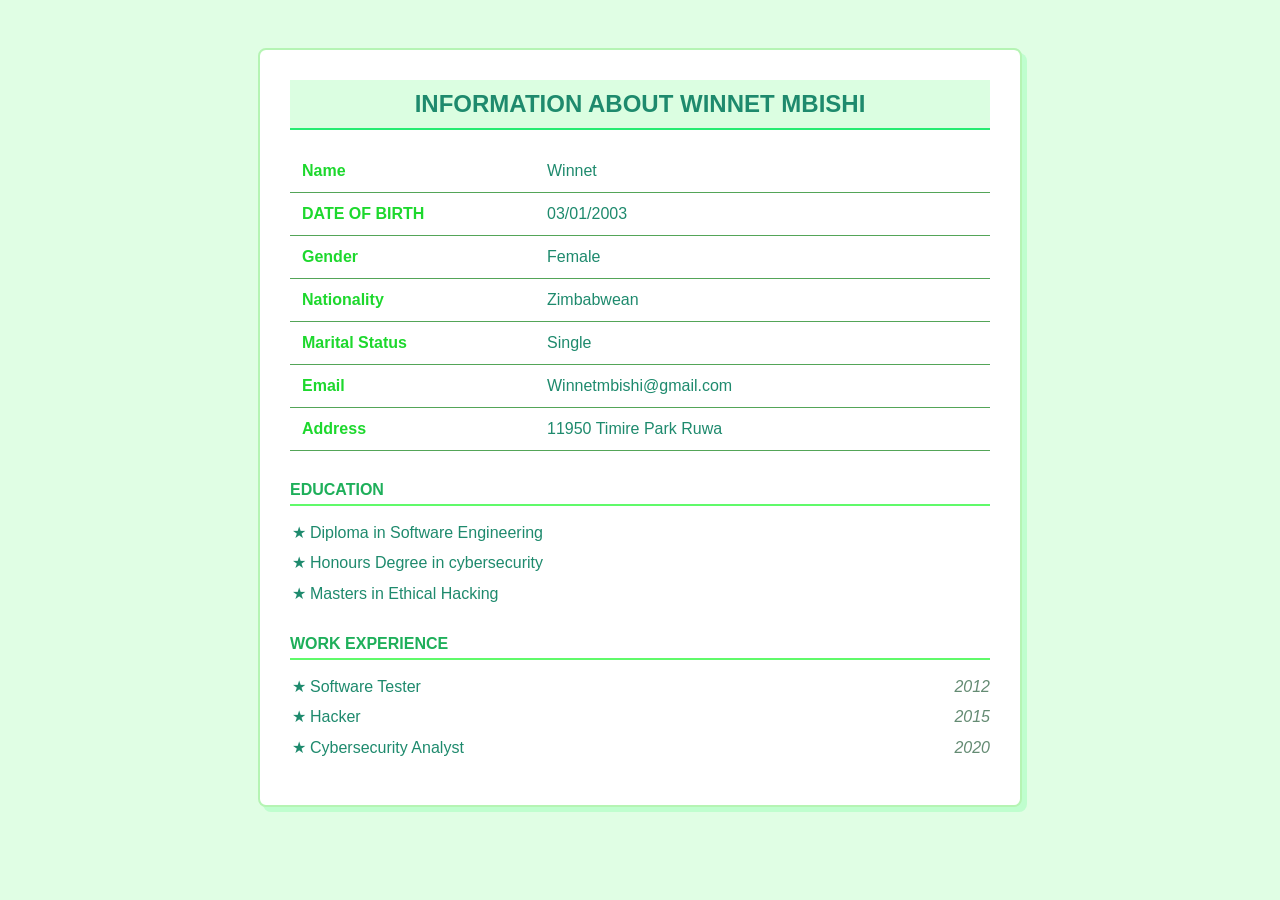
<file: Winnet's Portifolio/About.html>
<!DOCTYPE html>
<html>
<head>
    
    <title>About ME</title>
    <style>
        body {
            font-family: 'Segoe UI', Tahoma, Geneva, Verdana, sans-serif;
            background-color: #e0fee4; /* Very light sky blue */
            color: #1e8a6d;
            padding: 40px 20px;
            display: flex;
            justify-content: center;
        }

        .about-card {
            background-color: white;
            width: 100%;
            max-width: 700px;
            padding: 30px;
            border: 2px solid #b5f4b3; /* Strong blue border */
            border-radius: 8px;
            box-shadow: 5px 5px 0px #bffece; /* Decorative blue shadow */
        }

        h2 {
            text-align: center;
            text-transform: uppercase;
            background-color: #dbfee1; /* Light blue header bar */
            padding: 10px;
            margin-top: 0;
            border-bottom: 2px solid #25eb71;
        }

        /* Bio Data Table Styling */
        .bio-table {
            width: 100%;
            border-collapse: collapse;
            margin-bottom: 25px;
        }

        .bio-table td {
            padding: 12px;
            border-bottom: 1px solid #53a558;
        }

        .label {
            font-weight: bold;
            color: #1dd82d;
            width: 35%;
        }

        /* Experiences Sections */
        .section-title {
            font-weight: bold;
            text-transform: uppercase;
            border-bottom: 2px solid #60fa6a;
            padding-bottom: 5px;
            margin-top: 30px;
            color: #1eaf5a;
        }

        ul {
            list-style-type: "★ "; /* Custom star bullet like your sketch */
            padding-left: 20px;
        }

        li {
            margin-bottom: 8px;
            line-height: 1.4;
        }

        .date {
            float: right;
            color: #648b73;
            font-style: italic;
        }
    </style>
</head>
<body>

    <div class="about-card">
        <h2>Information about Winnet Mbishi</h2>

        <table class="bio-table">
            <tr>
                <td class="label">Name</td>
                <td>Winnet</td>
            </tr>
            <tr>
                <td class="label">DATE OF BIRTH</td>
                <td>03/01/2003</td>
            </tr>
            <tr>
                <td class="label">Gender</td>
                <td>Female</td>
            </tr>
            <tr>
                <td class="label">Nationality</td>
                <td>Zimbabwean</td>
            </tr>
            <tr>
                <td class="label">Marital Status</td>
                <td>Single</td>
            </tr>
            <tr>
                <td class="label">Email</td>
                <td>Winnetmbishi@gmail.com</td>
            </tr>
            <tr>
                <td class="label">Address</td>
                <td>11950 Timire Park Ruwa</td>
            </tr>
        </table>

        <div class="section-title">Education</div>
        <ul>
            <li>Diploma in Software Engineering</li>
            <li>Honours Degree in cybersecurity</li>
            <li>Masters in Ethical Hacking</li>
        </ul>

        <div class="section-title">Work Experience</div>
        <ul>
            <li>Software Tester <span class="date">2012</span></li>
            <li>Hacker <span class="date">2015</span></li>
            <li>Cybersecurity Analyst<span class="date">2020</li>
        </ul>
    </div>
    <a href="Project.html" class="btn"></a>

</body>
</html>
</file>
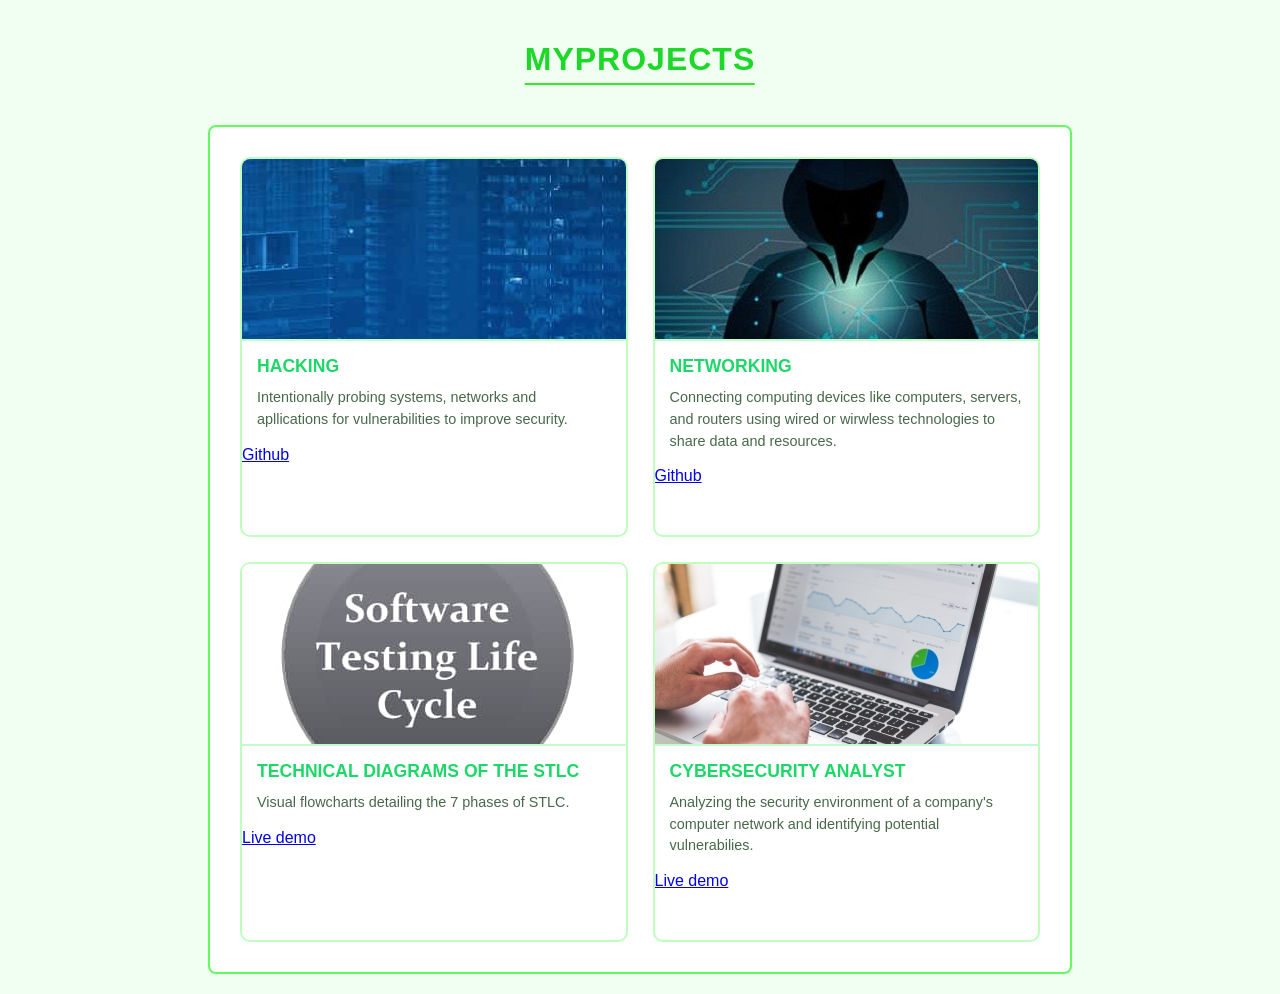
<file: Winnet's Portifolio/Project.html>
<!DOCTYPE html>
<html >
<head>
    
    <title>My Projects</title>
    <style>
        body {
            font-family: 'Segoe UI', Tahoma, Geneva, Verdana, sans-serif;
            margin: 0;
            padding: 20px;
            background-color: #f0fff1; /* Very light sky blue */
            color: #1e8a3e; /* Deep blue text */
        }

        h1.page-title {
            text-align: center;
            font-size: 2rem;
            text-transform: uppercase;
            letter-spacing: 1px;
            color: #1dd829;
            border-bottom: 2px solid #32eb25;
            display: inline-block;
            padding-bottom: 5px;
            margin-bottom: 40px;
            left: 50%; /* Center the centered h1 */
            transform: translateX(-50%); /* Center the centered h1 */
            position: relative;
        }

        /* Container that mimics your notebook sketch */
        .projects-grid {
            display: grid;
            /* Creates a 2x2 grid */
            grid-template-columns: repeat(2, 1fr); 
            gap: 25px; /* Space between cards */
            max-width: 800px;
            margin: 0 auto;
            border: 2px solid #63fa60; /* Blue border like your pen drawing */
            padding: 30px;
            border-radius: 8px;
            background-color: white;
            position: relative; /* For absolutely positioned button text */
        }

        /* Project Card Styling */
        .project-card {
            border: 2px solid #c0febf;
            border-radius: 10px;
            overflow: hidden; /* Clips image to card corners */
            background: white;
            transition: border-color 0.2s;
            display: flex;
            flex-direction: column; /* Stack image, text, and button vertically */
            position: relative;
            padding-bottom: 50px; /* Space for the bottom link */
        }

        .project-card:hover {
            border-color: #25eb32; /* Darker blue border on hover */
        }

        /* 1. Image Container (The 'Picture' box in your sketch) */
        .project-image-wrapper {
            width: 100%;
            height: 180px; /* Fixed height for consistent cards */
            background-color: #dbfeeb; /* Blue placeholder color */
            overflow: hidden;
            display: flex;
            justify-content: center;
            align-items: center;
            border-bottom: 2px solid #bffecc;
        }

        /* The actual image tag styling */
        .project-img {
            width: 100%;
            height: 100%;
            object-fit: cover; /* Ensures image covers area without stretching */
        }

        /* Placeholder text if image doesn't load */
        .project-image-wrapper:empty::before {
            content: 'Picture Placeholder';
            color: #60fa60;
            font-size: 0.9rem;
        }

        .project-details {
            padding: 15px;
        }

        .project-title {
            font-size: 1.1rem;
            font-weight: bold;
            color: #1dd868;
            margin: 0 0 10px 0;
            text-transform: uppercase;
        }

        .project-description {
            font-size: 0.9rem;
            color: #47694a;
            line-height: 1.5;
            margin: 0;
        }

        /* Button style for GitHub/Live Demo */
        .project-link {
            position: absolute;
            bottom: 15px;
            left: 15px;
            right: 15px;
            text-align: center;
            text-decoration: none;
            color: #2eb843;
            font-size: 0.9rem;
            border-top: 1px solid #bffed6;
            padding-top: 5px;
            font-weight: bold;
        }

        .project-link:hover {
            color: #25eb60;
        }

    </style>
</head>
<body>

    <h1 class="page-title">MyProjects</h1>

    <div class="projects-grid">
        
        <div class="project-card">
            <div class="project-image-wrapper">
                <img src="pic1.jpeg" alt="screenshot for network tool"
                class="project-image">
                </div>
            <div class="project-details">
                <h3 class="project-title">Hacking</h3>
                <p class="project-description">Intentionally probing systems, networks and apllications for vulnerabilities to improve security.</p>
            </div>
            <a href="https://github.com/winnetmbishi-cmd/lab-prac1-MBISHI.git">Github</a>
        </div>

        <div class="project-card">
            <div class="project-image-wrapper">
                <img src="pic2.jpeg" alt="screenshot for customers Premises Equipment"
                class="project-image" >
                </div>
            <div class="project-details">
                <h3 class="project-title">Networking</h3>
                <p class="project-description">Connecting computing devices like computers, servers, and routers using wired or wirwless technologies to share data and resources.</p>
            </div>
            <a href="https://github.com/winnetmbishi-cmd/lab-prac1-MBISHI.git">Github</a>
        </div>

        <div class="project-card">
            <div class="project-image-wrapper">
                <img src="pic3.jpeg" alt="screenshot for sales Forecasting"
                class="project-image">
                </div>
            <div class="project-details">
                <h3 class="project-title">Technical Diagrams of the STLC</h3>
                <p class="project-description">Visual flowcharts detailing the 7 phases of STLC.</p>
            </div>
            <a href="https://winnetmbishi-cmd.github.io/lab-prac1-MBISHI/Winnet's%20Portifolio/Home.html
">Live demo</a>
        </div>

        <div class="project-card">
            <div class="project-image-wrapper">
                <img src="pic4.jpeg" alt="screenshot for Book Management in a library">
            </div>
            <div class="project-details">
                <h3 class="project-title">Cybersecurity Analyst</h3>
                <p class="project-description">Analyzing the security environment of a company's computer network and identifying potential vulnerabilies.</p>
            </div>
            <a href="https://winnetmbishi-cmd.github.io/lab-prac1-MBISHI/Winnet's%20Portifolio/Home.html
">Live demo</a>
        </div>

    </div>

</body>
</html>
</file>
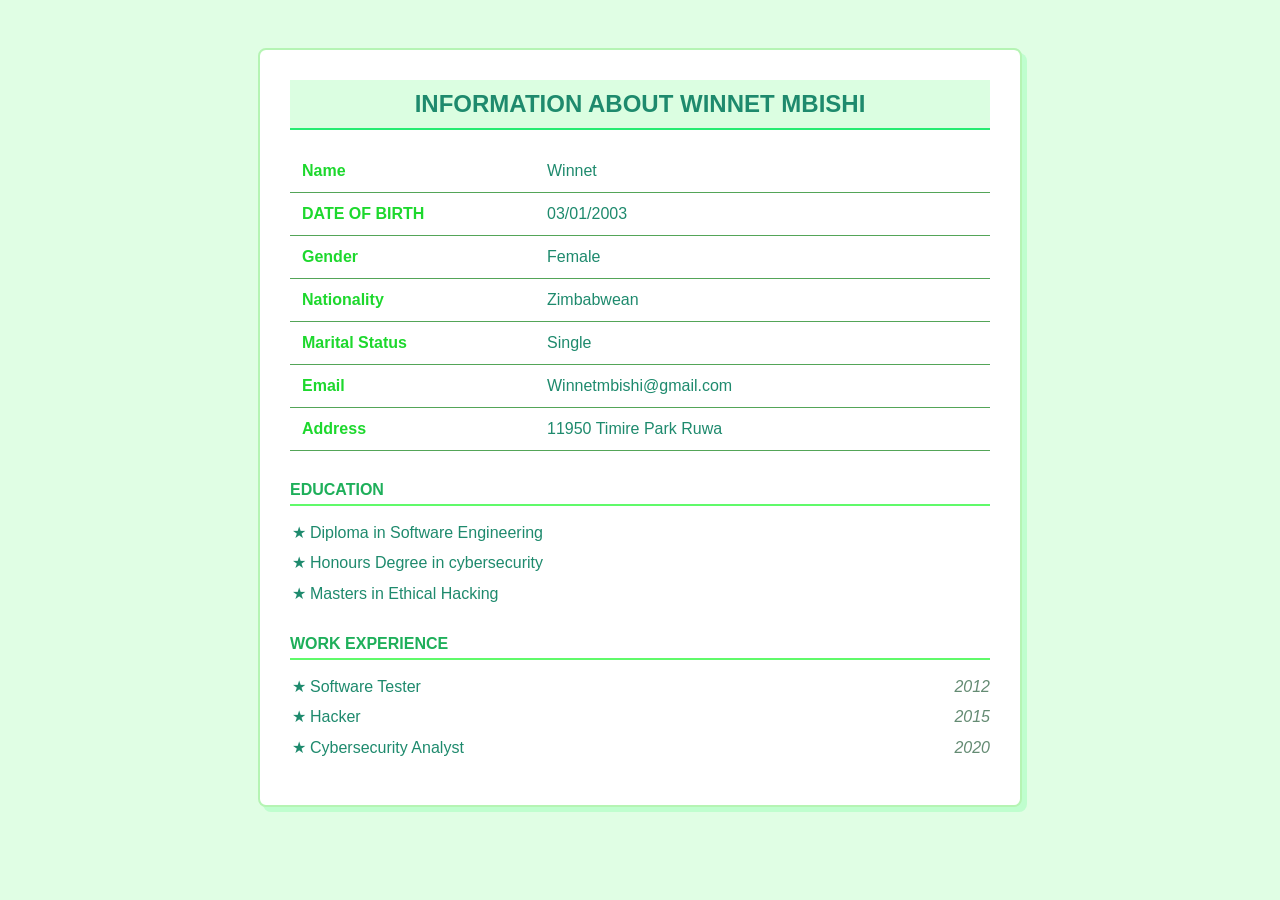
<file: Winnet's Portifolio/Winnet's Portifolio/About.html>
<!DOCTYPE html>
<html>
<head>
    
    <title>About ME</title>
    <style>
        body {
            font-family: 'Segoe UI', Tahoma, Geneva, Verdana, sans-serif;
            background-color: #e0fee4; /* Very light  green */
            color: #1e8a6d;
            padding: 40px 20px;
            display: flex;
            justify-content: center;
        }

        .about-card {
            background-color: white;
            width: 100%;
            max-width: 700px;
            padding: 30px;
            border: 2px solid #b5f4b3; /* Strong green border */
            border-radius: 8px;
            box-shadow: 5px 5px 0px #bffece; /* Decorative green shadow */
        }

        h2 {
            text-align: center;
            text-transform: uppercase;
            background-color: #dbfee1; /* Light green header bar */
            padding: 10px;
            margin-top: 0;
            border-bottom: 2px solid #25eb71;
        }

        /* Bio Data Table Styling */
        .bio-table {
            width: 100%;
            border-collapse: collapse;
            margin-bottom: 25px;
        }

        .bio-table td {
            padding: 12px;
            border-bottom: 1px solid #53a558;
        }

        .label {
            font-weight: bold;
            color: #1dd82d;
            width: 35%;
        }

        /* Experiences Sections */
        .section-title {
            font-weight: bold;
            text-transform: uppercase;
            border-bottom: 2px solid #60fa6a;
            padding-bottom: 5px;
            margin-top: 30px;
            color: #1eaf5a;
        }

        ul {
            list-style-type: "★ "; /* Custom star bullet like your sketch */
            padding-left: 20px;
        }

        li {
            margin-bottom: 8px;
            line-height: 1.4;
        }

        .date {
            float: right;
            color: #648b73;
            font-style: italic;
        }
    </style>
</head>
<body>

    <div class="about-card">
        <h2>Information about Winnet Mbishi</h2>

        <table class="bio-table">
            <tr>
                <td class="label">Name</td>
                <td>Winnet</td>
            </tr>
            <tr>
                <td class="label">DATE OF BIRTH</td>
                <td>03/01/2003</td>
            </tr>
            <tr>
                <td class="label">Gender</td>
                <td>Female</td>
            </tr>
            <tr>
                <td class="label">Nationality</td>
                <td>Zimbabwean</td>
            </tr>
            <tr>
                <td class="label">Marital Status</td>
                <td>Single</td>
            </tr>
            <tr>
                <td class="label">Email</td>
                <td>Winnetmbishi@gmail.com</td>
            </tr>
            <tr>
                <td class="label">Address</td>
                <td>11950 Timire Park Ruwa</td>
            </tr>
        </table>

        <div class="section-title">Education</div>
        <ul>
            <li>Diploma in Software Engineering</li>
            <li>Honours Degree in cybersecurity</li>
            <li>Masters in Ethical Hacking</li>
        </ul>

        <div class="section-title">Work Experience</div>
        <ul>
            <li>Software Tester <span class="date">2012</span></li>
            <li>Hacker <span class="date">2015</span></li>
            <li>Cybersecurity Analyst<span class="date">2020</li>
        </ul>
    </div>
    <a href="Project.html" class="btn"></a>

</body>
</html>
</file>
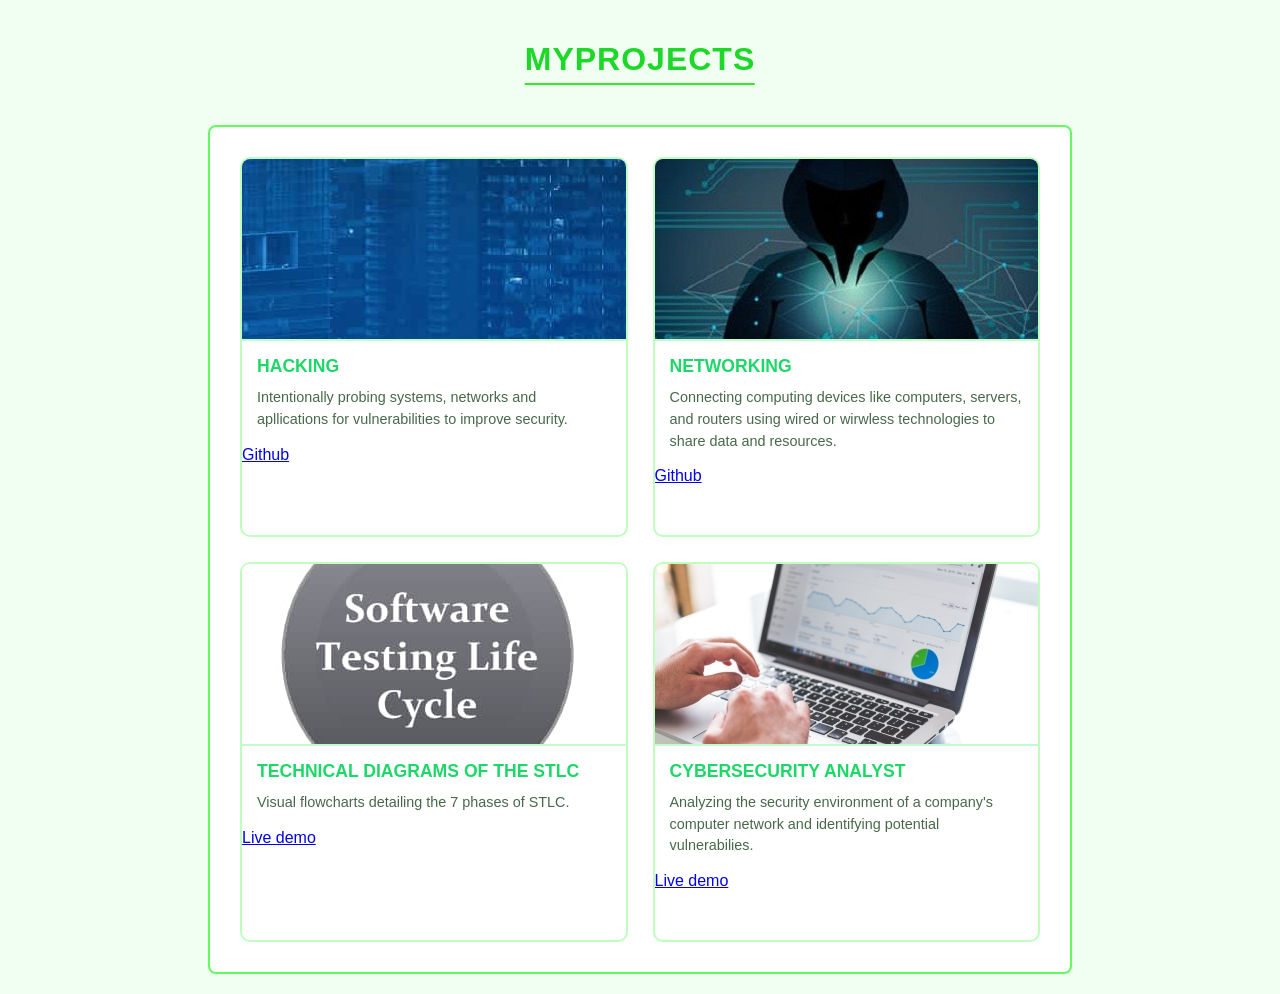
<file: Winnet's Portifolio/Winnet's Portifolio/Project.html>
<!DOCTYPE html>
<html >
<head>
    
    <title>My Projects</title>
    <style>
        body {
            font-family: 'Segoe UI', Tahoma, Geneva, Verdana, sans-serif;
            margin: 0;
            padding: 20px;
            background-color: #f0fff1; /* Very light green */
            color: #1e8a3e; /* Deep green text */
        }

        h1.page-title {
            text-align: center;
            font-size: 2rem;
            text-transform: uppercase;
            letter-spacing: 1px;
            color: #1dd829;
            border-bottom: 2px solid #32eb25;
            display: inline-block;
            padding-bottom: 5px;
            margin-bottom: 40px;
            left: 50%; /* Center the centered h1 */
            transform: translateX(-50%); /* Center the centered h1 */
            position: relative;
        }

        /* Container that mimics your notebook sketch */
        .projects-grid {
            display: grid;
            /* Creates a 2x2 grid */
            grid-template-columns: repeat(2, 1fr); 
            gap: 25px; /* Space between cards */
            max-width: 800px;
            margin: 0 auto;
            border: 2px solid #63fa60; /* Blue border like your pen drawing */
            padding: 30px;
            border-radius: 8px;
            background-color: white;
            position: relative; /* For absolutely positioned button text */
        }

        /* Project Card Styling */
        .project-card {
            border: 2px solid #c0febf;
            border-radius: 10px;
            overflow: hidden; /* Clips image to card corners */
            background: white;
            transition: border-color 0.2s;
            display: flex;
            flex-direction: column; /* Stack image, text, and button vertically */
            position: relative;
            padding-bottom: 50px; /* Space for the bottom link */
        }

        .project-card:hover {
            border-color: #25eb32; /* Darker green border on hover */
        }

        /* 1. Image Container (The 'Picture' box in your sketch) */
        .project-image-wrapper {
            width: 100%;
            height: 180px; /* Fixed height for consistent cards */
            background-color: #dbfeeb; /* Green placeholder color */
            overflow: hidden;
            display: flex;
            justify-content: center;
            align-items: center;
            border-bottom: 2px solid #bffecc;
        }

        /* The actual image tag styling */
        .project-img {
            width: 100%;
            height: 100%;
            object-fit: cover; /* Ensures image covers area without stretching */
        }

        /* Placeholder text if image doesn't load */
        .project-image-wrapper:empty::before {
            content: 'Picture Placeholder';
            color: #60fa60;
            font-size: 0.9rem;
        }

        .project-details {
            padding: 15px;
        }

        .project-title {
            font-size: 1.1rem;
            font-weight: bold;
            color: #1dd868;
            margin: 0 0 10px 0;
            text-transform: uppercase;
        }

        .project-description {
            font-size: 0.9rem;
            color: #47694a;
            line-height: 1.5;
            margin: 0;
        }

        /* Button style for GitHub/Live Demo */
        .project-link {
            position: absolute;
            bottom: 15px;
            left: 15px;
            right: 15px;
            text-align: center;
            text-decoration: none;
            color: #2eb843;
            font-size: 0.9rem;
            border-top: 1px solid #bffed6;
            padding-top: 5px;
            font-weight: bold;
        }

        .project-link:hover {
            color: #25eb60;
        }

    </style>
</head>
<body>

    <h1 class="page-title">MyProjects</h1>

    <div class="projects-grid">
        
        <div class="project-card">
            <div class="project-image-wrapper">
                <img src="pic1.jpeg" alt="screenshot for network tool"
                class="project-image">
                </div>
            <div class="project-details">
                <h3 class="project-title">Hacking</h3>
                <p class="project-description">Intentionally probing systems, networks and apllications for vulnerabilities to improve security.</p>
            </div>
            <a href="https://github.com/winnetmbishi-cmd/lab-prac1-MBISHI.git">Github</a>
        </div>

        <div class="project-card">
            <div class="project-image-wrapper">
                <img src="pic2.jpeg" alt="screenshot for customers Premises Equipment"
                class="project-image" >
                </div>
            <div class="project-details">
                <h3 class="project-title">Networking</h3>
                <p class="project-description">Connecting computing devices like computers, servers, and routers using wired or wirwless technologies to share data and resources.</p>
            </div>
            <a href="https://github.com/winnetmbishi-cmd/lab-prac1-MBISHI.git">Github</a>
        </div>

        <div class="project-card">
            <div class="project-image-wrapper">
                <img src="pic3.jpeg" alt="screenshot for sales Forecasting"
                class="project-image">
                </div>
            <div class="project-details">
                <h3 class="project-title">Technical Diagrams of the STLC</h3>
                <p class="project-description">Visual flowcharts detailing the 7 phases of STLC.</p>
            </div>
            <a href="https://winnetmbishi-cmd.github.io/lab-prac1-MBISHI/Winnet's%20Portifolio/Home.html
">Live demo</a>
        </div>

        <div class="project-card">
            <div class="project-image-wrapper">
                <img src="pic4.jpeg" alt="screenshot for Book Management in a library">
            </div>
            <div class="project-details">
                <h3 class="project-title">Cybersecurity Analyst</h3>
                <p class="project-description">Analyzing the security environment of a company's computer network and identifying potential vulnerabilies.</p>
            </div>
            <a href="https://winnetmbishi-cmd.github.io/lab-prac1-MBISHI/Winnet's%20Portifolio/Home.html
">Live demo</a>
        </div>

    </div>

</body>
</html>
</file>
